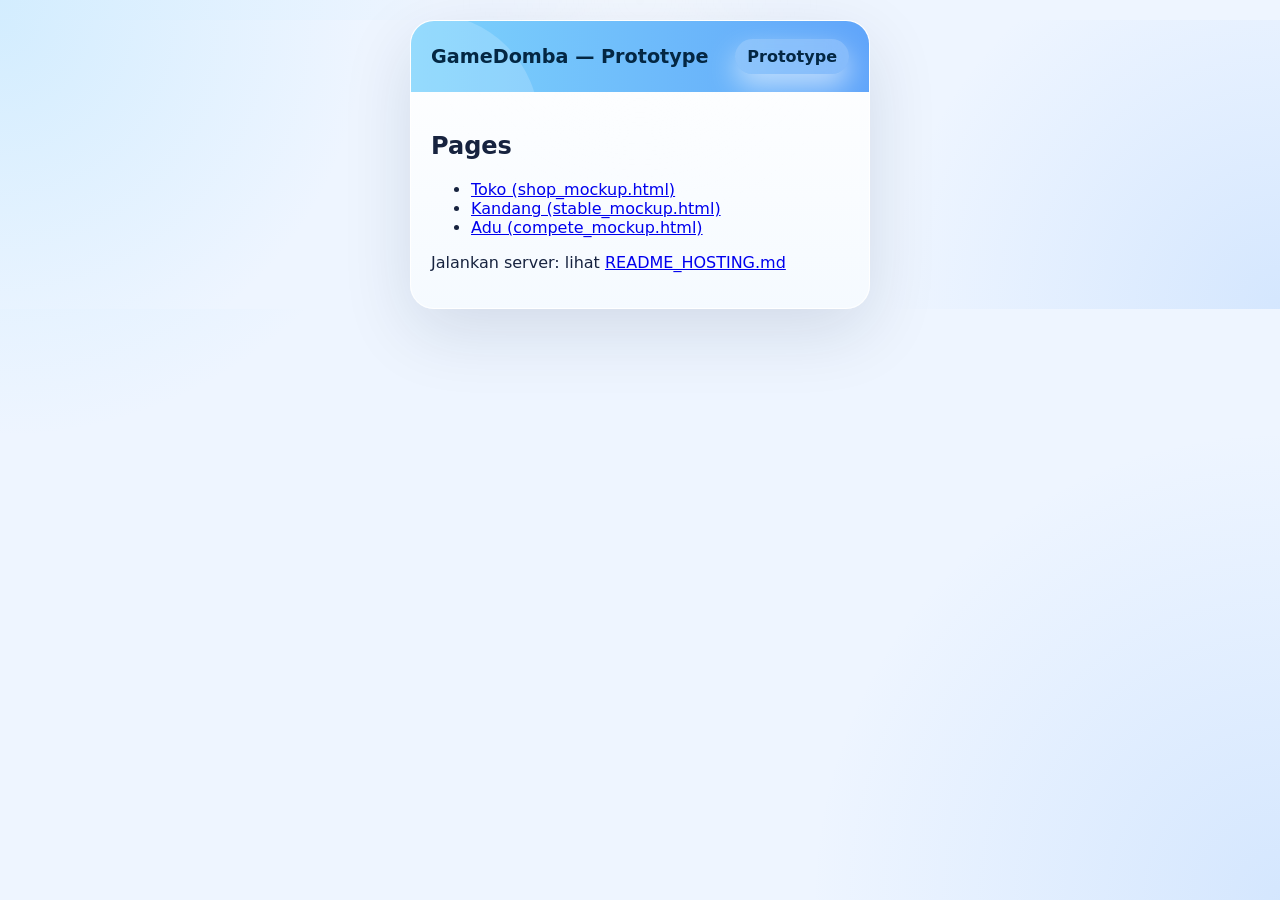
<file: index.html>
<!doctype html>
<html lang="id">
<head>
  <meta charset="utf-8">
  <meta name="viewport" content="width=device-width,initial-scale=1">
  <title>GameDomba — Prototype Index</title>
  <link rel="stylesheet" href="shop_style.css">
</head>
<body>
  <div class="app">
    <header>
      <h1>GameDomba — Prototype</h1>
      <div class="hud">
        <div class="credit">Prototype</div>
      </div>
    </header>
    <main style="padding:20px">
      <h2>Pages</h2>
      <ul>
        <li><a href="shop_mockup.html">Toko (shop_mockup.html)</a></li>
        <li><a href="stable_mockup.html">Kandang (stable_mockup.html)</a></li>
        <li><a href="compete_mockup.html">Adu (compete_mockup.html)</a></li>
      </ul>
      <p>Jalankan server: lihat <a href="../README_HOSTING.md">README_HOSTING.md</a></p>
    </main>
  </div>
</body>
</html>
</file>
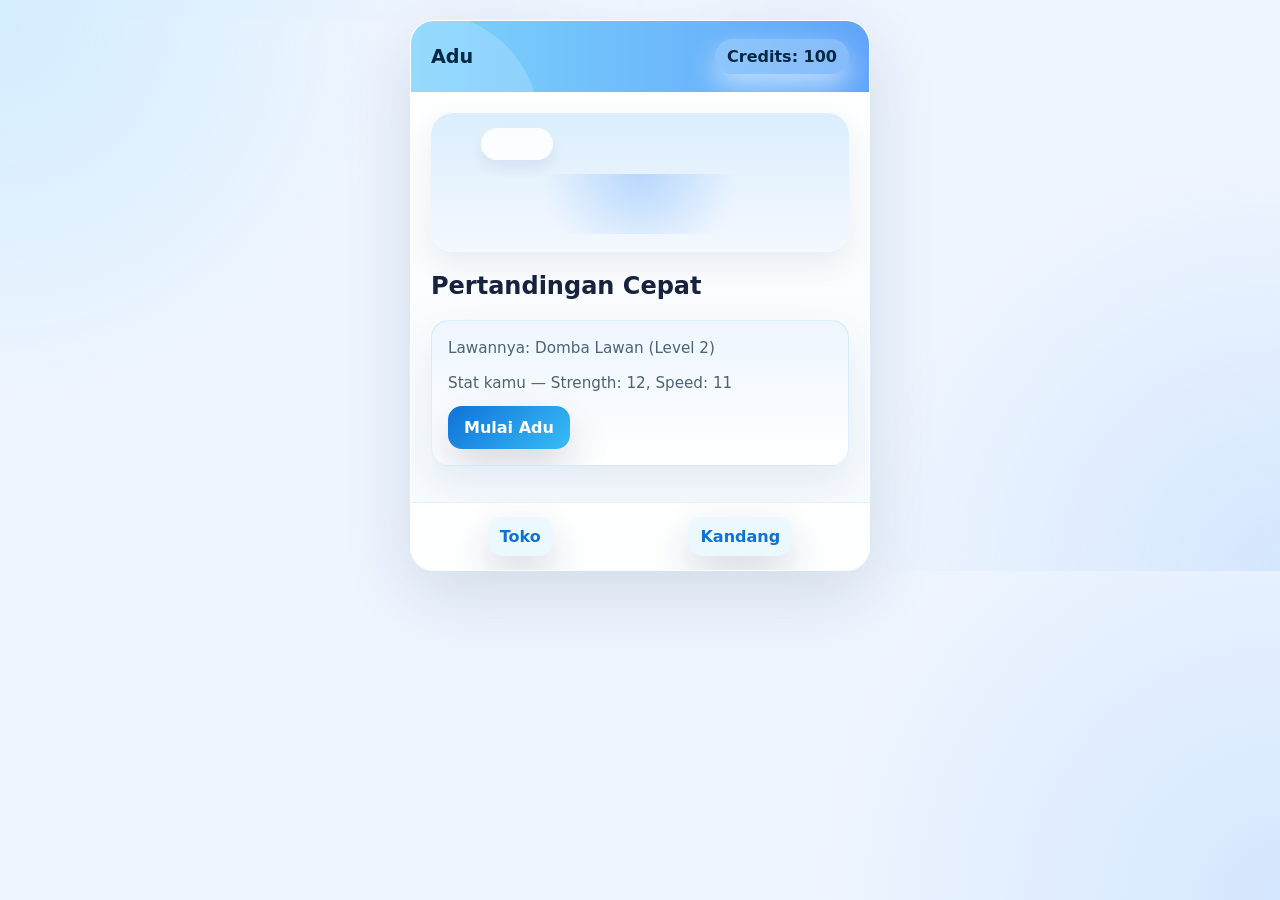
<file: compete_mockup.html>
<!doctype html>
<html lang="id">
<head>
  <meta charset="utf-8">
  <meta name="viewport" content="width=device-width,initial-scale=1">
  <title>GameDomba — Adu</title>
  <link rel="stylesheet" href="shop_style.css">
</head>
<body>
  <div class="app">
    <header>
      <h1>Adu</h1>
      <div class="hud"><div class="credit">Credits: <span id="credits">100</span></div></div>
    </header>
    <main>
      <section class="screen active">
        <div class="sheep-scene">
          <span class="cloud"></span>
          <div class="sheep"><img src="assets/sheep.svg" alt="Domba"></div>
        </div>
        <h2>Pertandingan Cepat</h2>
        <div class="card result-card" id="battleCard">
          <p>Lawannya: Domba Lawan (Level 2)</p>
          <p>Stat kamu — Strength: 12, Speed: 11</p>
          <button id="fightBtn">Mulai Adu</button>
        </div>
        <div id="result" class="result-text" style="margin-top:16px"></div>
      </section>
    </main>
    <footer>
      <nav>
        <a href="shop_mockup.html"><button>Toko</button></a>
        <a href="stable_mockup.html"><button>Kandang</button></a>
      </nav>
    </footer>
  </div>
  <script>
    function rand(){return Math.random()*10}
    const battleCard = document.getElementById('battleCard');
    const resultEl = document.getElementById('result');

    document.getElementById('fightBtn').addEventListener('click', ()=>{
      const myScore = 12*0.6 + 11*0.4 + rand();
      const oppScore = 10*0.6 + 9*0.4 + rand();
      const win = myScore >= oppScore;
      if (win) {
        battleCard.classList.remove('lose');
        battleCard.classList.add('win');
        resultEl.textContent = 'Menang! +20 Credits';
      } else {
        battleCard.classList.remove('win');
        battleCard.classList.add('lose');
        resultEl.textContent = 'Kalah. Coba latih lagi.';
      }
      resultEl.classList.add('pop');
      setTimeout(() => resultEl.classList.remove('pop'), 500);
    });
  </script>
</body>
</html>
</file>
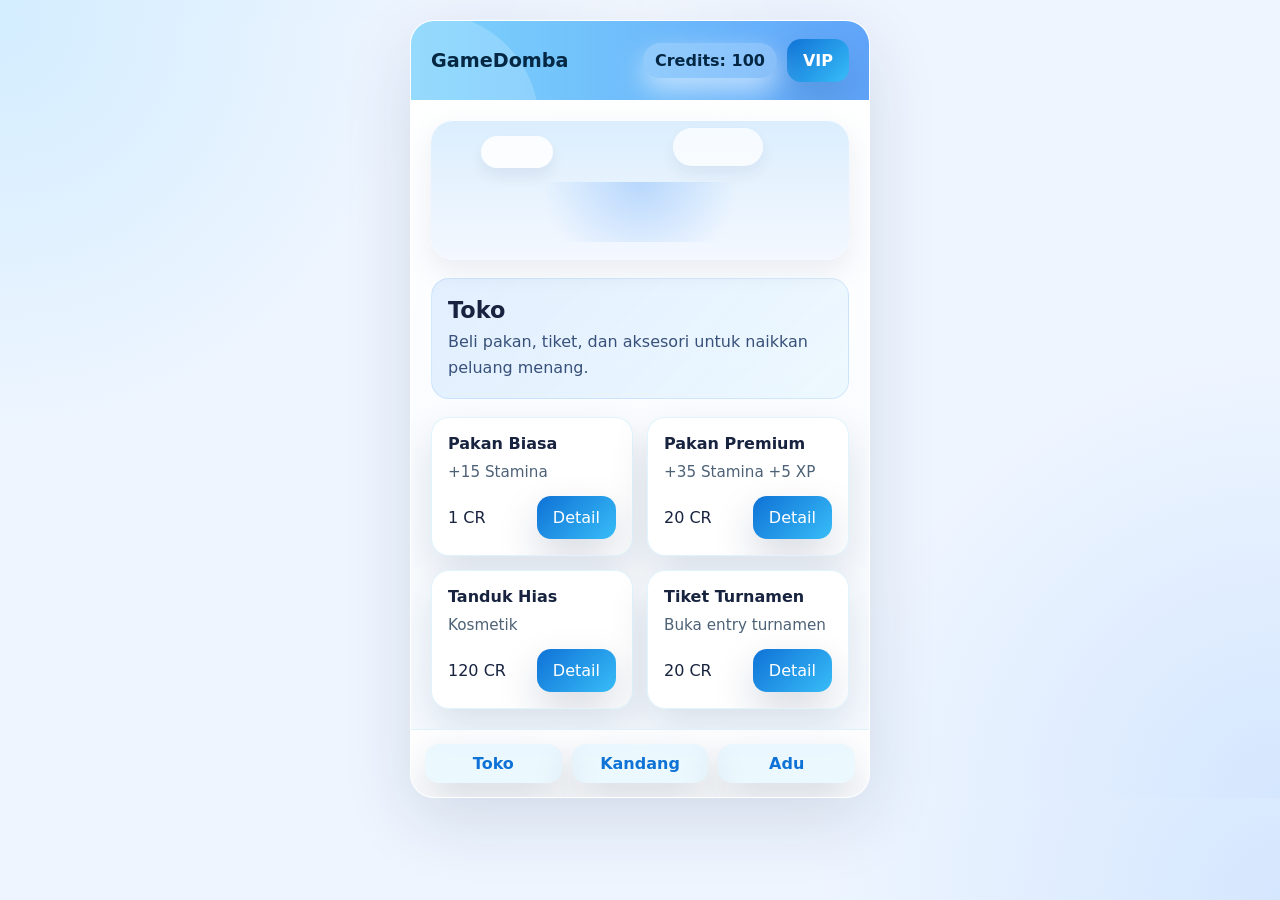
<file: shop_mockup.html>
<!doctype html>
<html lang="id">
<head>
  <meta charset="utf-8">
  <meta name="viewport" content="width=device-width,initial-scale=1">
  <title>GameDomba — Mockup Toko</title>
  <link rel="stylesheet" href="shop_style.css">
</head>
<body>
  <div class="app">
    <header>
      <h1>GameDomba</h1>
      <div class="hud">
        <div class="credit">Credits: <span id="credits">100</span></div>
        <button id="vipBtn">VIP</button>
      </div>
    </header>

    <main>
      <section id="shop" class="screen active">
        <div class="sheep-scene">
          <span class="cloud"></span>
          <span class="cloud"></span>
          <div class="sheep"><img src="assets/sheep.svg" alt="Domba"></div>
        </div>
        <div class="shop-hero">
          <h2>Toko</h2>
          <p>Beli pakan, tiket, dan aksesori untuk naikkan peluang menang.</p>
        </div>
        <div class="shop-grid" id="items">
          <!-- items injected by JS -->
        </div>
      </section>

      <section id="itemDetail" class="screen">
        <button id="backBtn">← Kembali</button>
        <div class="detail">
          <h3 id="detailName">Nama Item</h3>
          <p id="detailDesc">Deskripsi singkat item.</p>
          <div class="detail-actions">
            <div class="price">Harga: <span id="detailPrice">50</span> Credits</div>
            <button id="buyBtn">Beli</button>
            <button id="watchAdBtn">Tonton iklan (dapat 1 basic food)</button>
          </div>
        </div>
      </section>

      <div id="toast" class="toast"></div>
    </main>

    <footer>
      <nav>
        <button data-screen="shop">Toko</button>
        <button data-screen="stable">Kandang</button>
        <button data-screen="compete">Adu</button>
      </nav>
    </footer>
  </div>

  <script>
    // Mock data
    const items = [
      {id:1, name:'Pakan Biasa', desc:'+15 Stamina', price:1, type:'consumable'},
      {id:2, name:'Pakan Premium', desc:'+35 Stamina +5 XP', price:20, type:'consumable'},
      {id:3, name:'Tanduk Hias', desc:'Kosmetik', price:120, type:'cosmetic'},
      {id:4, name:'Tiket Turnamen', desc:'Buka entry turnamen', price:20, type:'ticket'}
    ];

    let credits = 100;
    const creditsEl = document.getElementById('credits');
    const itemsEl = document.getElementById('items');
    const screens = document.querySelectorAll('.screen');

    function showToast(txt){
      const t = document.getElementById('toast');
      t.textContent = txt; t.classList.add('show');
      setTimeout(()=>t.classList.remove('show'),2000);
    }

    function renderShop(){
      itemsEl.innerHTML = '';
      items.forEach(it=>{
        const card = document.createElement('div');
        card.className = 'card';
        card.innerHTML = `<h4>${it.name}</h4><p>${it.desc}</p><div class="card-foot">${it.price} CR <button data-id="${it.id}">Detail</button></div>`;
        itemsEl.appendChild(card);
      });
      itemsEl.querySelectorAll('button').forEach(b=>b.addEventListener('click',()=>openDetail(b.dataset.id)));
    }

    function openDetail(id){
      const it = items.find(x=>x.id==id);
      document.getElementById('detailName').textContent = it.name;
      document.getElementById('detailDesc').textContent = it.desc;
      document.getElementById('detailPrice').textContent = it.price;
      document.getElementById('buyBtn').dataset.id = it.id;
      switchScreen('itemDetail');
    }

    function switchScreen(name){
      screens.forEach(s=>s.classList.remove('active'));
      document.getElementById(name).classList.add('active');
    }

    document.getElementById('buyBtn').addEventListener('click', (e)=>{
      const id = e.target.dataset.id;
      const it = items.find(x=>x.id==id);
      if(credits >= it.price){
        credits -= it.price;
        creditsEl.textContent = credits;
        showToast('Berhasil membeli '+it.name);
      } else showToast('Credits tidak cukup');
    });

    document.getElementById('watchAdBtn').addEventListener('click', ()=>{
      // placeholder for rewarded ad
      showToast('Iklan tonton selesai — dapat 1 Pakan Biasa');
    });

    document.getElementById('backBtn').addEventListener('click', ()=>switchScreen('shop'));
    document.querySelectorAll('footer nav button').forEach(b=>b.addEventListener('click',()=>showToast('Navigasi: '+b.textContent)));

    renderShop();
    creditsEl.textContent = credits;
  </script>
</body>
</html>
</file>
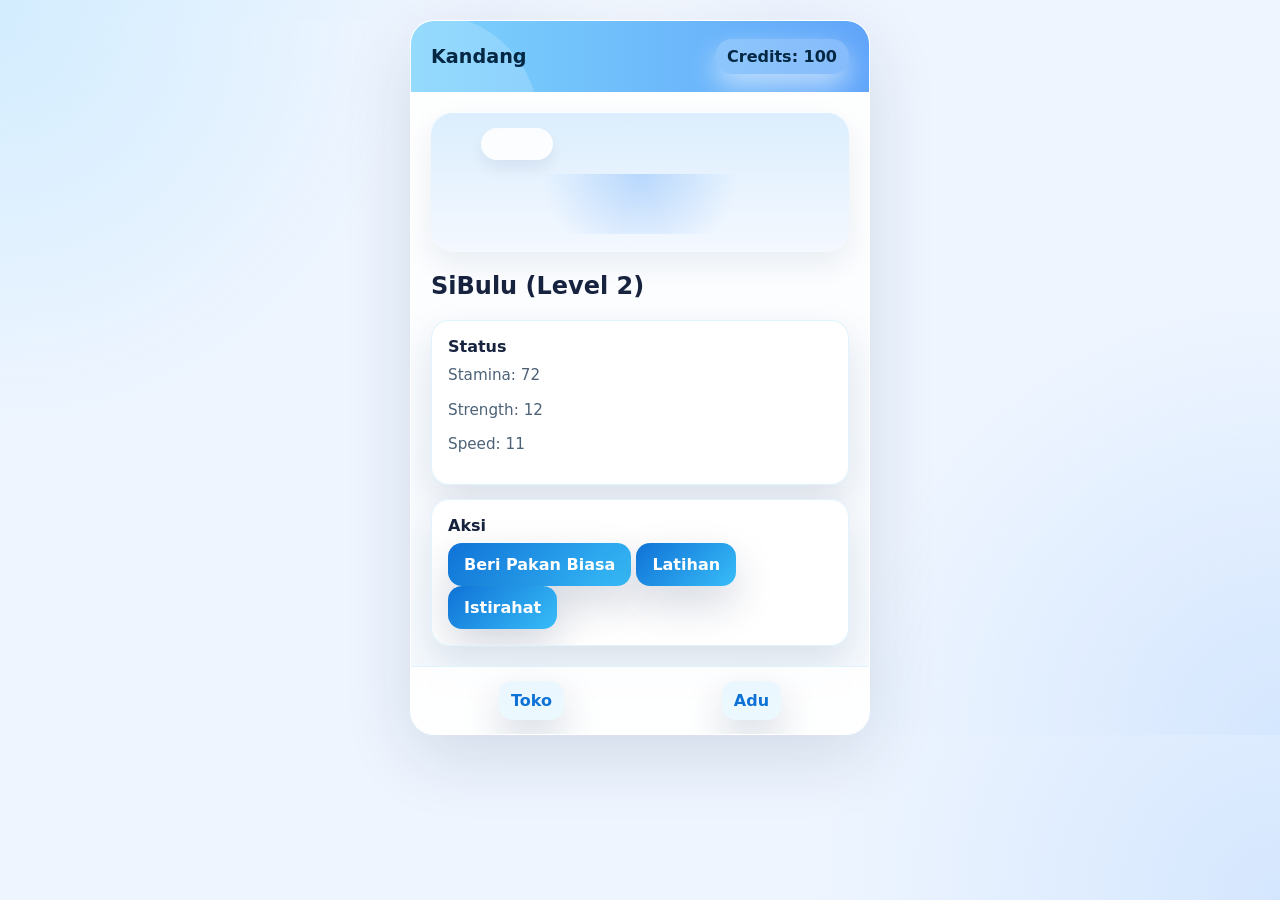
<file: stable_mockup.html>
<!doctype html>
<html lang="id">
<head>
  <meta charset="utf-8">
  <meta name="viewport" content="width=device-width,initial-scale=1">
  <title>GameDomba — Kandang</title>
  <link rel="stylesheet" href="shop_style.css">
</head>
<body>
  <div class="app">
    <header>
      <h1>Kandang</h1>
      <div class="hud"><div class="credit">Credits: <span id="credits">100</span></div></div>
    </header>
    <main>
      <section class="screen active">
        <div class="sheep-scene">
          <span class="cloud"></span>
          <div class="sheep"><img src="assets/sheep.svg" alt="Domba"></div>
        </div>
        <h2>SiBulu (Level 2)</h2>
        <div class="stable-grid">
          <div class="card status-card" id="sheepStatus">
            <h4>Status</h4>
            <p>Stamina: <span id="stamina">72</span></p>
            <p>Strength: <span id="strength">12</span></p>
            <p>Speed: <span id="speed">11</span></p>
          </div>
          <div class="card">
            <h4>Aksi</h4>
            <button id="feedBtn">Beri Pakan Biasa</button>
            <button id="trainBtn">Latihan</button>
            <button id="restBtn">Istirahat</button>
          </div>
        </div>
      </section>
    </main>
    <footer>
      <nav>
        <a href="shop_mockup.html"><button>Toko</button></a>
        <a href="compete_mockup.html"><button>Adu</button></a>
      </nav>
    </footer>
  </div>
  <script>
    let stamina = 72;
    let strength = 12;
    let speed = 11;
    const statusCard = document.getElementById('sheepStatus');
    const staminaEl = document.getElementById('stamina');
    const strengthEl = document.getElementById('strength');
    const speedEl = document.getElementById('speed');

    function updateStats() {
      staminaEl.textContent = stamina;
      strengthEl.textContent = strength;
      speedEl.textContent = speed;
      statusCard.classList.add('pulse');
      setTimeout(() => statusCard.classList.remove('pulse'), 400);
    }

    updateStats();

    document.getElementById('feedBtn').addEventListener('click', () => {
      stamina = Math.min(100, stamina + 15);
      updateStats();
    });

    document.getElementById('trainBtn').addEventListener('click', () => {
      if (stamina >= 10) {
        stamina -= 10;
        strength += 1;
        speed += 0.5;
        updateStats();
        alert('Latihan selesai: +XP & +Strength');
      }
    });

    document.getElementById('restBtn').addEventListener('click', () => {
      stamina = Math.min(100, stamina + 12);
      updateStats();
      alert('Domba beristirahat, stamina pulih.');
    });
  </script>
</body>
</html>
</file>
<file: shop_style.css>
*{box-sizing:border-box;font-family:Inter, system-ui, Arial, sans-serif;scroll-behavior:smooth}
:root{--bg:#eef5ff;--surface:#ffffff;--surface-strong:#f8fbff;--primary:#0f72d6;--primary-soft:#7dd3fc;--text:#17233f;--shadow:0 18px 40px rgba(15,39,85,0.12)}
html,body{margin:0;padding:0;background:radial-gradient(circle at top left, rgba(125,211,252,0.24), transparent 28%), radial-gradient(circle at bottom right, rgba(96,165,250,0.18), transparent 30%), var(--bg);color:var(--text);min-height:100%}
body::before{content:'';position:fixed;top:-20%;left:50%;width:360px;height:360px;background:radial-gradient(circle, rgba(255,255,255,0.35), transparent 60%);transform:translateX(-50%);pointer-events:none;filter:blur(45px)}
.app{max-width:460px;margin:20px auto 40px;overflow:hidden;border-radius:24px;box-shadow:0 22px 70px rgba(9,30,66,0.12);background:linear-gradient(180deg, rgba(255,255,255,0.98), rgba(245,250,255,0.98));border:1px solid rgba(255,255,255,0.9)}
header{display:flex;justify-content:space-between;align-items:center;padding:18px 20px;background:linear-gradient(90deg,#7dd3fc,#60a5fa);color:#042743;position:relative;overflow:hidden}
header::after{content:'';position:absolute;left:-20%;top:-10%;width:220px;height:220px;background:rgba(255,255,255,0.18);border-radius:50%;animation:float 10s ease-in-out infinite}
header h1{margin:0;font-size:1.2rem;z-index:1}
.hud{display:flex;gap:10px;align-items:center;z-index:1}
.hud .credit{background:rgba(255,255,255,0.24);padding:8px 12px;border-radius:999px;font-weight:600;backdrop-filter:blur(10px);box-shadow:0 12px 28px rgba(255,255,255,0.6)}
main{padding:20px}
.sheep-scene{position:relative;height:140px;margin-bottom:18px;border-radius:22px;background:linear-gradient(180deg, #dbeefd, #f4f8ff);overflow:hidden;box-shadow:inset 0 1px 0 rgba(255,255,255,0.9), 0 12px 30px rgba(15,39,85,0.08)}
.sheep-scene::before{content:'';position:absolute;left:0;right:0;bottom:18px;height:60px;background:radial-gradient(circle at 50% 0, rgba(96,165,250,0.35), transparent 45%)}
.sheep-scene .sheep{position:absolute;bottom:18px;left:-120px;width:120px;animation:walk 6s linear infinite}
.sheep-scene .sheep img{width:100%;animation:bounce 1s ease-in-out infinite}
.sheep-scene .cloud{position:absolute;top:16px;width:72px;height:32px;background:rgba(255,255,255,0.9);border-radius:999px;box-shadow:0 8px 18px rgba(15,39,85,0.08);animation:cloudmove 20s linear infinite}
.sheep-scene .cloud:nth-child(1){left:12%;opacity:.95}
.sheep-scene .cloud:nth-child(2){left:58%;top:8px;width:90px;height:38px;animation-duration:24s;opacity:.82}
@keyframes walk{0%{left:-120px}70%{left:110%}100%{left:110%}}
@keyframes bounce{0%,100%{transform:translateY(0)}50%{transform:translateY(-10px)}}
@keyframes cloudmove{0%{transform:translateX(0)}100%{transform:translateX(-240px)}}
.shop-hero{margin-bottom:18px;padding:18px 16px;background:linear-gradient(135deg, rgba(96,165,250,0.16), rgba(125,211,252,0.1));border-radius:18px;border:1px solid rgba(96,165,250,0.18);animation:fadeIn 0.6s ease forwards}
.shop-hero h2{margin:0 0 6px;font-size:1.4rem}
.shop-hero p{margin:0;color:#38517a;line-height:1.6}
.screen{display:none;opacity:0;transform:translateY(12px);transition:opacity .4s ease, transform .4s ease}
.screen.active{display:block;opacity:1;transform:translateY(0)}
.shop-grid{display:grid;grid-template-columns:repeat(2,minmax(0,1fr));gap:14px}
.card{background:var(--surface);border:1px solid rgba(14,165,233,0.12);padding:16px;border-radius:18px;box-shadow:var(--shadow);transition:transform .25s ease, box-shadow .25s ease,border-color .25s ease;position:relative;overflow:hidden;animation:fadeIn 0.5s ease forwards}
.card:nth-child(1){animation-delay:.05s}
.card:nth-child(2){animation-delay:.1s}
.card:nth-child(3){animation-delay:.15s}
.card:nth-child(4){animation-delay:.2s}
.card::before{content:'';position:absolute;left:-50%;top:0;width:180%;height:100%;background:linear-gradient(120deg, transparent 0%, rgba(255,255,255,0.55) 45%, rgba(255,255,255,0.1) 55%, transparent 100%);transform:translateX(-100%) skewX(-20deg);transition:transform .6s ease;pointer-events:none}
.card:hover{transform:translateY(-6px);box-shadow:0 26px 50px rgba(15,39,85,0.18);border-color:#60a5fa}
.card:hover::before{transform:translateX(110%) skewX(-20deg)}
.card h4{margin:0 0 8px 0;font-size:1rem}
.card p{margin:0 0 12px;color:#4d6277;font-size:0.95rem;line-height:1.5}
.card-foot{display:flex;justify-content:space-between;align-items:center;gap:12px}
button, .card-foot button{font:inherit;cursor:pointer;transition:transform .2s ease, box-shadow .2s ease, background .2s ease}
button{border:none;border-radius:14px;padding:12px 16px;background:linear-gradient(135deg, #0f72d6, #38bdf8);color:#fff;box-shadow:0 18px 40px rgba(15,39,85,0.18);font-weight:700}
button:hover{transform:translateY(-2px);box-shadow:0 22px 46px rgba(15,39,85,0.22)}
.detail-actions{display:flex;flex-wrap:wrap;gap:10px;align-items:center;margin-top:16px}
.price{font-weight:700}
footer{background:rgba(255,255,255,0.85);padding:14px 14px;border-top:1px solid rgba(14,165,233,0.12);backdrop-filter:blur(10px)}
footer nav{display:flex;justify-content:space-around;gap:10px}
footer button{width:100%;background:rgba(14,165,233,0.08);color:var(--primary);padding:10px 12px;border-radius:14px}
footer button:hover{background:rgba(14,165,233,0.16)}
.detail{padding:10px}
.toast{position:fixed;left:50%;bottom:24px;transform:translateX(-50%) translateY(24px);background:rgba(15,39,85,0.96);color:#fff;padding:12px 16px;border-radius:16px;opacity:0;pointer-events:none;transition:opacity .2s ease, transform .2s ease;z-index:20}
.toast.show{opacity:1;transform:translateX(-50%) translateY(0)}
#backBtn{background:rgba(255,255,255,0.85);border:1px solid rgba(14,165,233,0.14);margin-bottom:12px;padding:8px 14px;border-radius:14px}
.stable-grid{display:grid;grid-template-columns:1fr;gap:14px}
.status-card{position:relative;overflow:hidden}
.status-card::before{content:'🐑';position:absolute;right:16px;top:16px;font-size:48px;opacity:.16;animation:sway 5s ease-in-out infinite}
.result-card{padding:16px;border-radius:18px;background:linear-gradient(180deg,#eef6ff,#ffffff);box-shadow:0 18px 40px rgba(15,39,85,0.08);border:1px solid rgba(14,165,233,0.14)}
.result-card.win{border-color:#22c55e;background:linear-gradient(180deg,#ecfdf5,#ffffff)}
.result-card.lose{border-color:#f97316;background:linear-gradient(180deg,#fff7ed,#ffffff)}
.result-text{font-weight:700;animation:pop 0.4s ease}
@keyframes float{0%,100%{transform:translateX(-50%) translateY(0)}50%{transform:translateX(-50%) translateY(10px)}}
@keyframes sway{0%,100%{transform:translateX(0)}50%{transform:translateX(6px)}}
@keyframes pop{0%{transform:scale(.92);opacity:0}100%{transform:scale(1);opacity:1}}
@keyframes pulse{0%,100%{transform:scale(1)}50%{transform:scale(1.03)}}
.pulse{animation:pulse .45s ease both}
.pop{animation:pop .35s ease forwards}
@keyframes fadeIn{0%{opacity:0;transform:translateY(18px)}100%{opacity:1;transform:translateY(0)}}
@media (max-width:480px){.app{margin:10px;}.shop-grid{grid-template-columns:1fr}.card{padding:14px}header h1{font-size:1rem}.detail-actions{flex-direction:column;align-items:stretch}}
</file>
